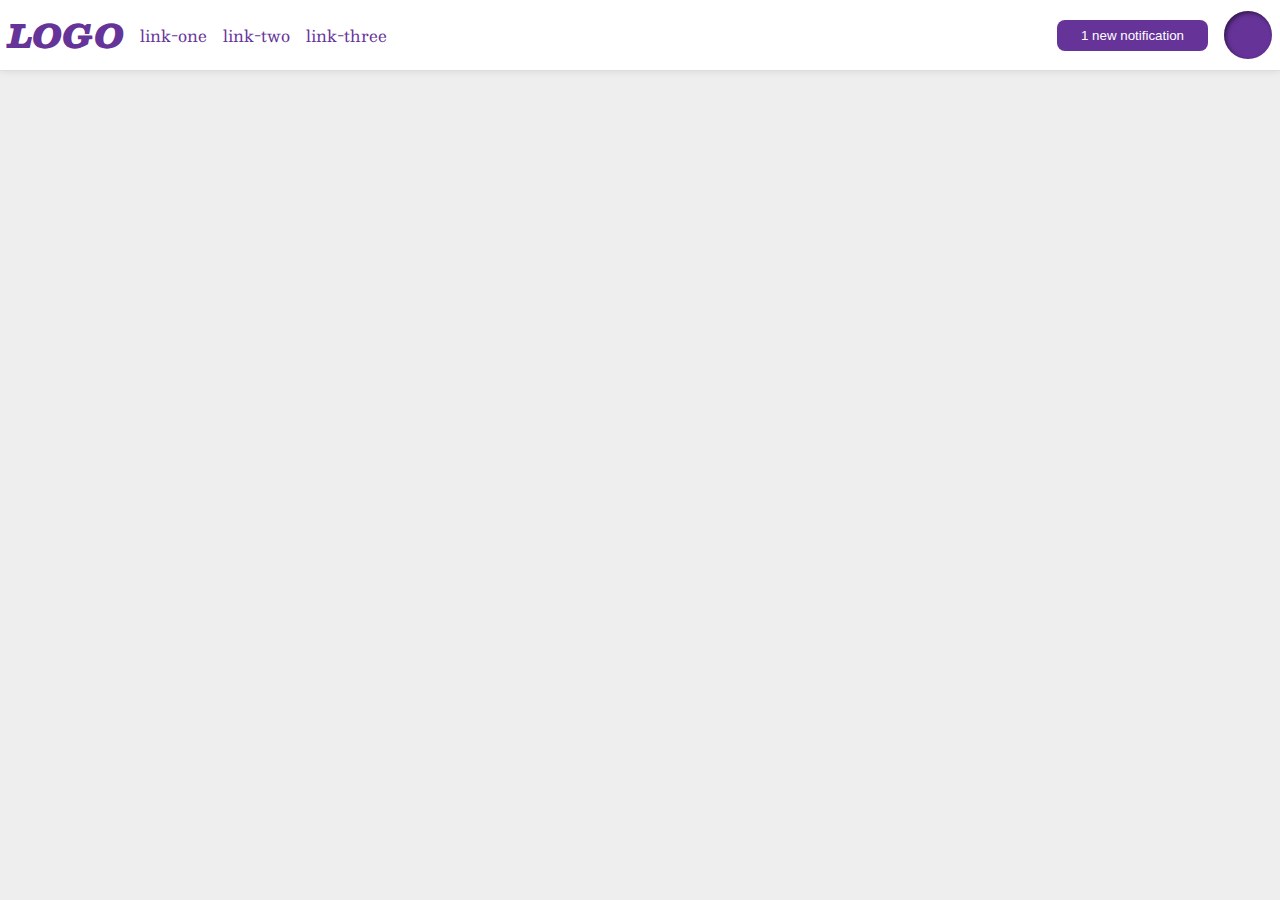
<file: flex/03-flex-header-2/index.html>
<!DOCTYPE html>
<html lang="en">
  <head>
    <meta charset="UTF-8">
    <meta http-equiv="X-UA-Compatible" content="IE=edge">
    <meta name="viewport" content="width=device-width, initial-scale=1.0">
    <title>Flex Header 2</title>
    <link rel="stylesheet" href="style.css">
  </head>
  <body>
    <div class="header">
      <div class="left">
        <div class="logo">
          LOGO
        </div>
        <ul class="links">
          <li><a href="google.com">link-one</a></li>
          <li><a href="google.com">link-two</a></li>
          <li><a href="google.com">link-three</a></li>
        </ul>
      </div>
      <div class="right">
        <button class="notifications">
          1 new notification
        </button>
        <div class="profile-image"></div>
      </div>
    </div>
  </body>
</html>
</file>
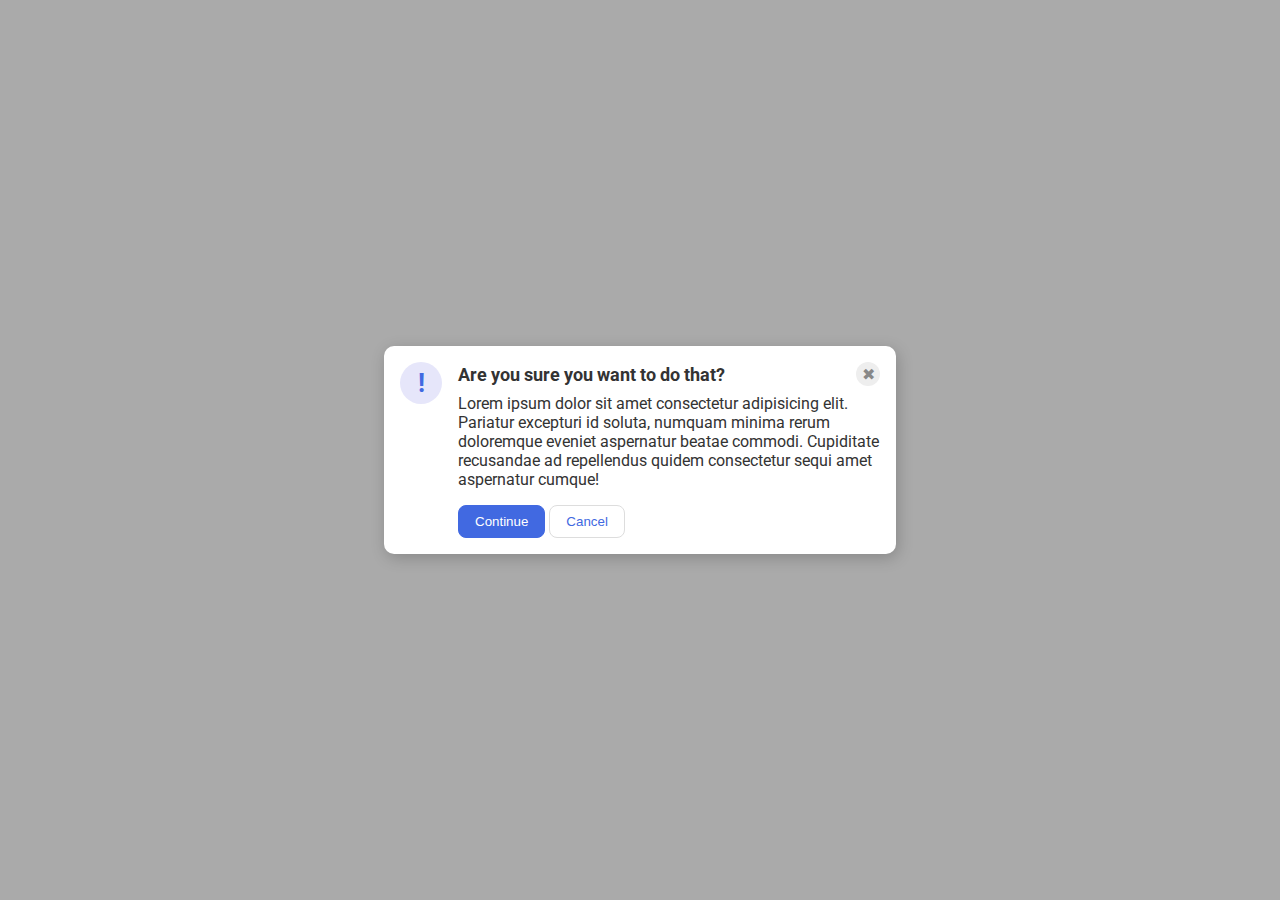
<file: flex/05-flex-modal/index.html>
<!DOCTYPE html>
<html lang="en">
  <head>
    <meta charset="UTF-8">
    <meta http-equiv="X-UA-Compatible" content="IE=edge">
    <meta name="viewport" content="width=device-width, initial-scale=1.0">
    <link rel="stylesheet" href="style.css">
    <title>Modal</title>
  </head>
  <body>
    <div class="modal">
      <div class="icon">!</div>
      <div class="container">
        <div class="header">Are you sure you want to do that?
          <div class="close-button">✖</div>
        </div>
        <div class="text">Lorem ipsum dolor sit amet consectetur adipisicing elit. Pariatur excepturi id soluta, numquam minima rerum doloremque eveniet aspernatur beatae commodi. Cupiditate recusandae ad repellendus quidem consectetur sequi amet aspernatur cumque!</div>
        <button class="continue">Continue</button>
        <button class="cancel">Cancel</button>
      </div>
    </div>
  </body>
</html>
</file>
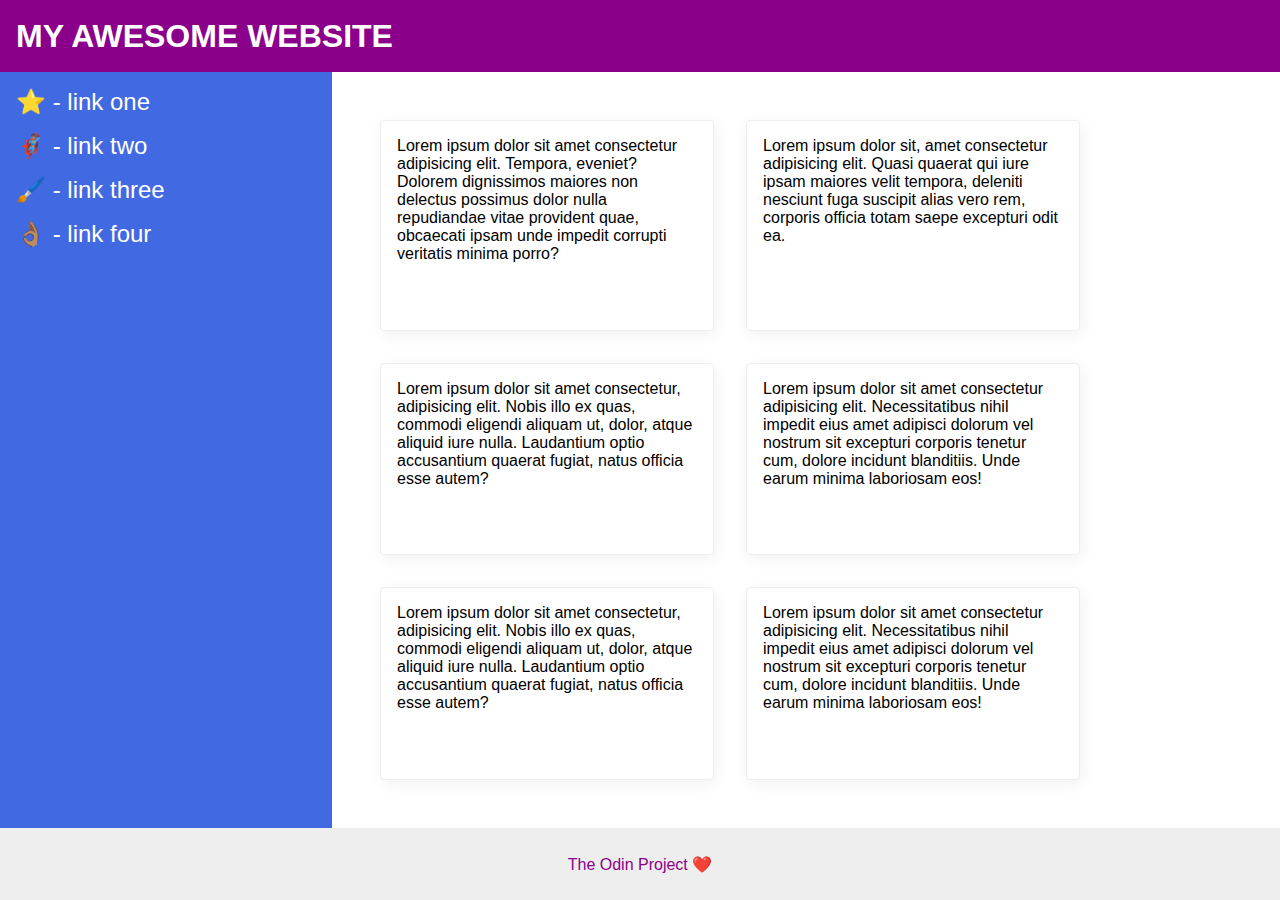
<file: flex/07-flex-layout-2/index.html>
<!DOCTYPE html>
<html lang="en">
  <head>
    <meta charset="UTF-8">
    <meta http-equiv="X-UA-Compatible" content="IE=edge">
    <meta name="viewport" content="width=device-width, initial-scale=1.0">
    <title>The Holy Grail</title>
    <link rel="stylesheet" href="style.css">
  </head>
  <body>
    <div class="header">
      MY AWESOME WEBSITE
    </div>
    <div class="body">
      <div class="sidebar">
        <ul>
          <li><a href="#">⭐ - link one</a></li>
          <li><a href="#">🦸🏽‍♂️ - link two</a></li>
          <li><a href="#">🖌️ - link three</a></li>
          <li><a href="#">👌🏽 - link four</a></li>
        </ul>
      </div>
     <div class="container"> 
      <div class="card">Lorem ipsum dolor sit amet consectetur adipisicing elit. Tempora, eveniet? Dolorem dignissimos maiores non delectus possimus dolor nulla repudiandae vitae provident quae, obcaecati ipsam unde impedit corrupti veritatis minima porro?</div>
      <div class="card">Lorem ipsum dolor sit, amet consectetur adipisicing elit. Quasi quaerat qui iure ipsam maiores velit tempora, deleniti nesciunt fuga suscipit alias vero rem, corporis officia totam saepe excepturi odit ea.</div>
      <div class="card">Lorem ipsum dolor sit amet consectetur, adipisicing elit. Nobis illo ex quas, commodi eligendi aliquam ut, dolor, atque aliquid iure nulla. Laudantium optio accusantium quaerat fugiat, natus officia esse autem?</div>
      <div class="card">Lorem ipsum dolor sit amet consectetur adipisicing elit. Necessitatibus nihil impedit eius amet adipisci dolorum vel nostrum sit excepturi corporis tenetur cum, dolore incidunt blanditiis. Unde earum minima laboriosam eos!</div>
      <div class="card">Lorem ipsum dolor sit amet consectetur, adipisicing elit. Nobis illo ex quas, commodi eligendi aliquam ut, dolor, atque aliquid iure nulla. Laudantium optio accusantium quaerat fugiat, natus officia esse autem?</div>
      <div class="card">Lorem ipsum dolor sit amet consectetur adipisicing elit. Necessitatibus nihil impedit eius amet adipisci dolorum vel nostrum sit excepturi corporis tenetur cum, dolore incidunt blanditiis. Unde earum minima laboriosam eos!</div>
    </div>
    </div>
    <div class="footer">
      The Odin Project ❤️
    </div>
  </body>
</html>
</file>
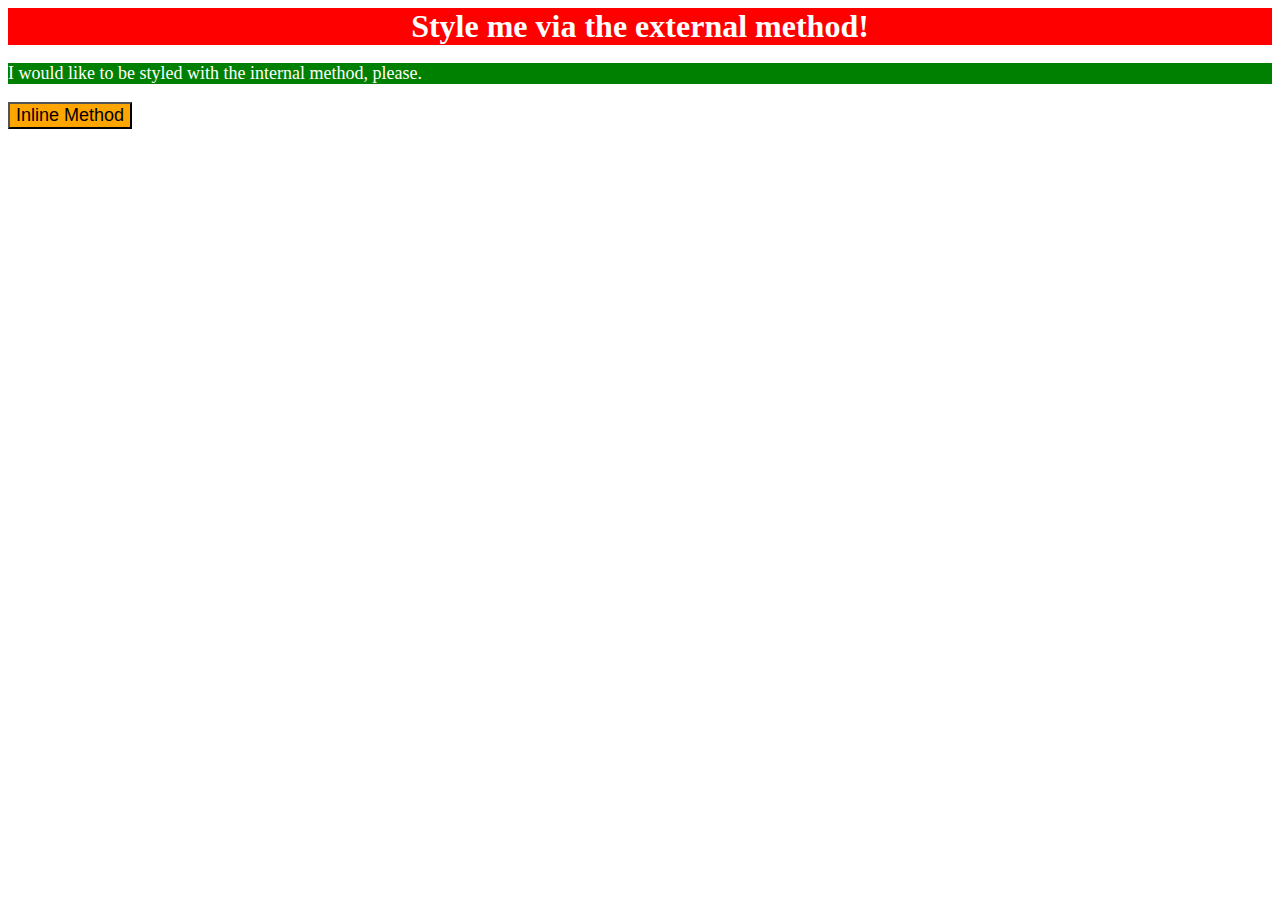
<file: foundations/01-css-methods/index.html>
<!DOCTYPE html>
<html lang="en">
  <head>
    <meta charset="UTF-8">
    <meta http-equiv="X-UA-Compatible" content="IE=edge">
    <meta name="viewport" content="width=device-width, initial-scale=1.0">
    <link rel="stylesheet" href="styles.css">
    <title>Methods for Adding CSS</title>
    <style>
      p {

        background-color: green;
        color: white;
        font-size: 18px;

      }
    </style>
  </head>
  <body>
    <div>Style me via the external method!</div>
    <p>I would like to be styled with the internal method, please.</p>
    <button style="background-color: orange; font-size: 18px;">Inline Method</button>
  </body>
</html>
</file>
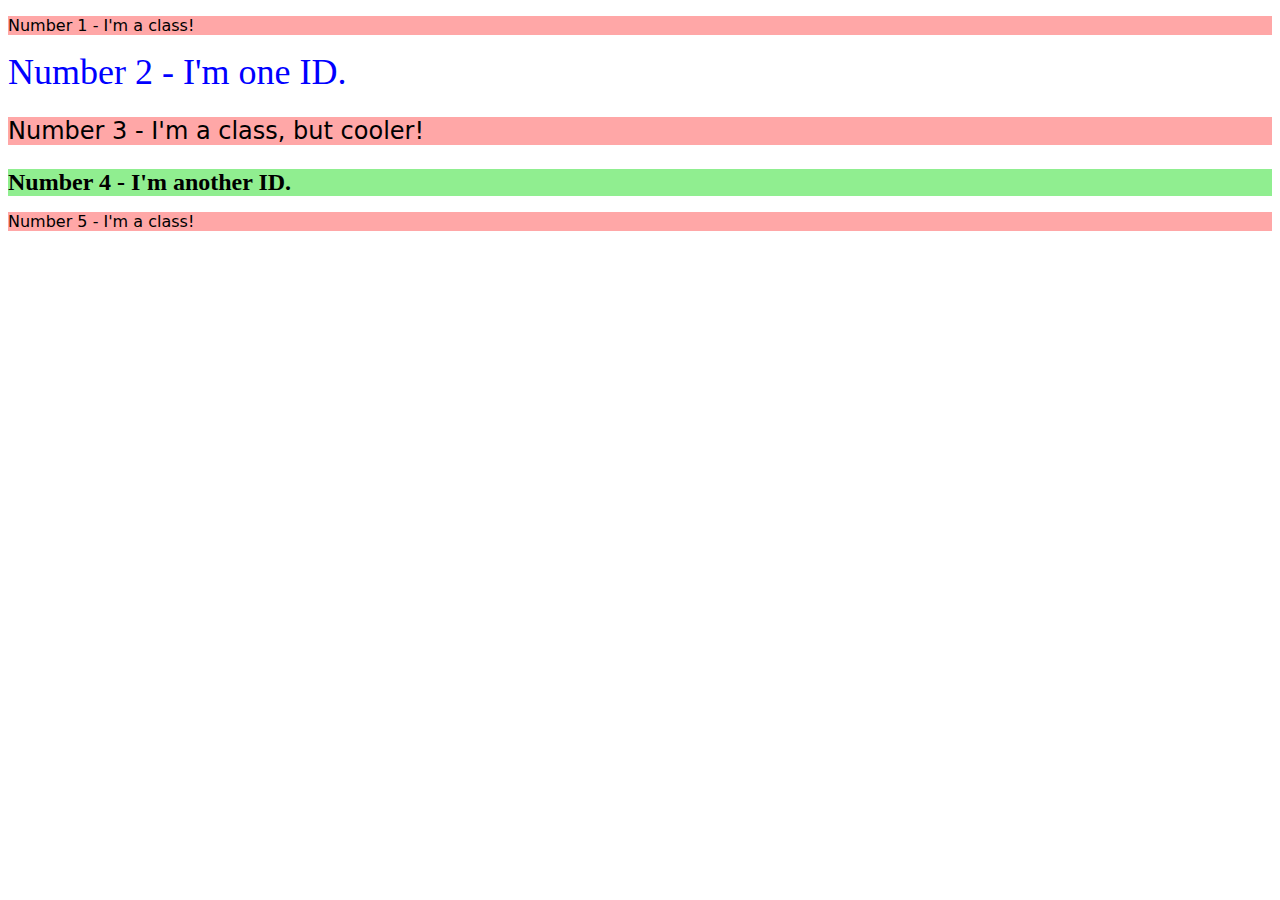
<file: foundations/02-class-id-selectors/index.html>
<!DOCTYPE html>
<html lang="en">
  <head>
    <meta charset="UTF-8">
    <meta http-equiv="X-UA-Compatible" content="IE=edge">
    <meta name="viewport" content="width=device-width, initial-scale=1.0">
    <title>Class and ID Selectors</title>
    <link rel="stylesheet" href="style.css">
  </head>
  <body>
    <p class="odd">Number 1 - I'm a class!</p>
    <div id="second">Number 2 - I'm one ID.</div>
    <p class="odd adjust-font-size">Number 3 - I'm a class, but cooler!</p>
    <div id="fourth" class="adjust-font-size">Number 4 - I'm another ID.</div>
    <p class="odd">Number 5 - I'm a class!</p>
  </body>
</html>
</file>
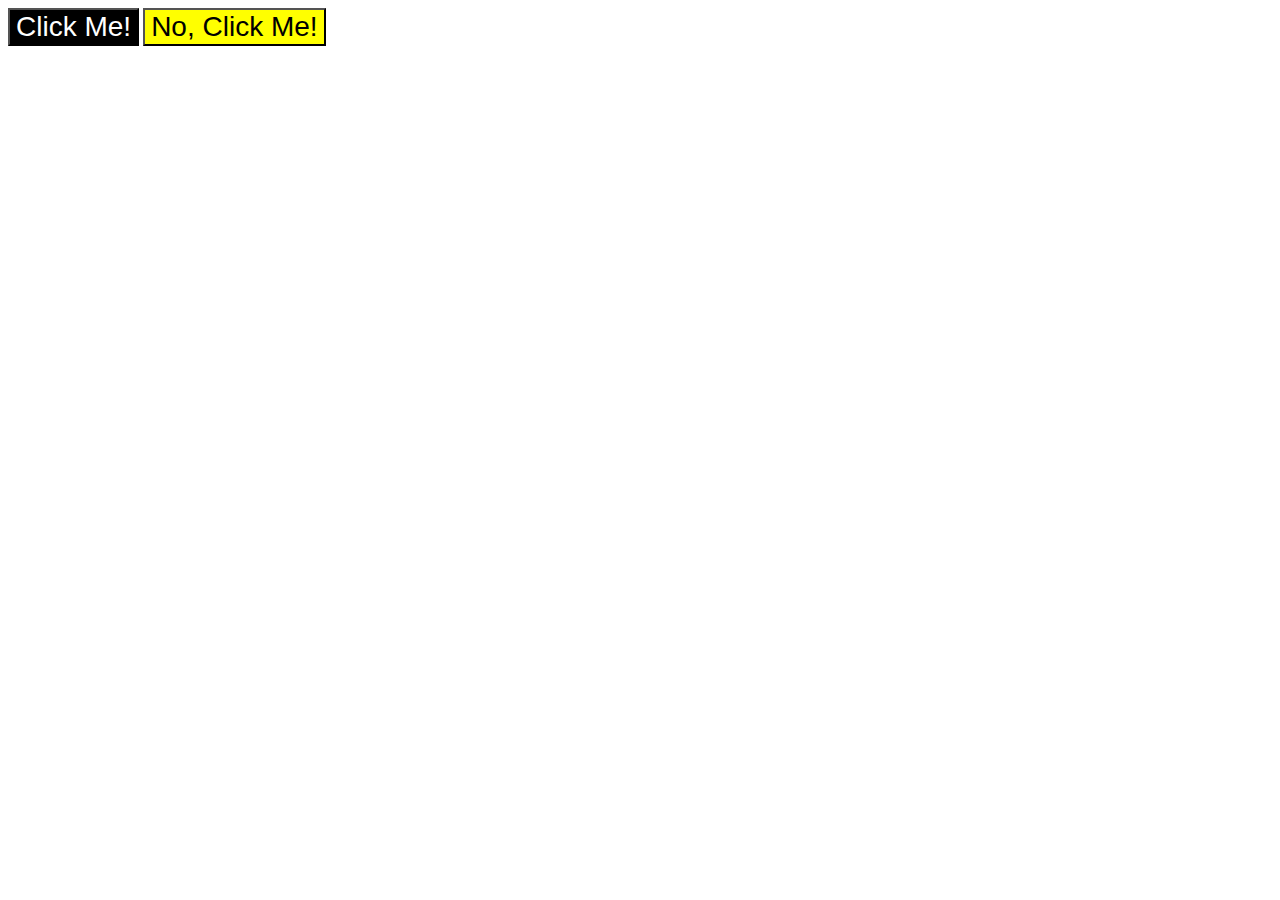
<file: foundations/03-grouping-selectors/index.html>
<!DOCTYPE html>
<html lang="en">
  <head>
    <meta charset="UTF-8">
    <meta http-equiv="X-UA-Compatible" content="IE=edge">
    <meta name="viewport" content="width=device-width, initial-scale=1.0">
    <title>Grouping Selectors</title>
    <link rel="stylesheet" href="style.css">
  </head>
  <body>
    <button class="first">Click Me!</button>
    <button class="second">No, Click Me!</button>
  </body>
</html>
</file>
<file: flex/03-flex-header-2/style.css>
/* this is some magical font-importing.  
you'll learn about it later. */
@import url('https://fonts.googleapis.com/css2?family=Besley:ital,wght@0,400;1,900&display=swap');

body {
  margin: 0;
  background: #eee;
  font-family: Besley, serif;
}

.header {
  background: white;
  border-bottom: 1px solid #ddd;
  box-shadow: 0 0 8px rgba(0,0,0,.1);
  padding: 8px;
  display: flex;
  justify-content: space-between;
  padding: 8px;
}

.profile-image {
  background: rebeccapurple;
  box-shadow: inset 2px 2px 4px rgba(0,0,0,.5);
  border-radius: 50%;
  width: 48px;
  height: 48px;
}

.logo {
  color: rebeccapurple;
  font-size: 32px;
  font-weight: 900;
  font-style: italic;
}

button {
  border: none;
  border-radius: 8px;
  background: rebeccapurple;
  color: white;
  padding: 8px 24px;
}

a {
  /* this removes the line under our links */
  text-decoration: none;
  color: rebeccapurple;
}

ul {
  list-style-type: none;
  display: flex;
  margin: 0;
  padding: 0;
  gap: 16px;
}

.left, .right {
  display: flex;
  align-items: center;
  gap: 16px;
}
</file>
<file: flex/05-flex-modal/style.css>
@import url('https://fonts.googleapis.com/css2?family=Roboto:wght@400;700&display=swap');

html, body {
  height: 100%;
}

body {
  font-family: Roboto, sans-serif;
  margin: 0;
  background: #aaa;
  color: #333;
  /* I'll give you this one for free lol */
  display: flex;
  align-items: center;
  justify-content: center;
}

.modal {
  background: white;
  width: 480px;
  border-radius: 10px;
  box-shadow: 2px 4px 16px rgba(0,0,0,.2);
  display: flex;
  gap: 16px;
  padding: 16px;
}

.text{
  margin-bottom: 16px;
}

.header{
  display: flex;
  align-items: center;
  justify-content: space-between;
  font-size: 18px;
  font-weight: 700;
  margin-bottom: 8px;
}

.icon {
  color: royalblue;
  font-size: 26px;
  font-weight: 700;
  background: lavender;
  width: 42px;
  height: 42px;
  border-radius: 50%;
  display: flex;
  align-items: center;
  justify-content: center;
  flex-shrink: 0;
}

.close-button {
  background: #eee;
  border-radius: 50%;
  color: #888;
  font-weight: 400;
  font-size: 16px;
  height: 24px;
  width: 24px;
  display: flex;
  align-items: center;
  justify-content: center;
}

button {
  padding: 8px 16px;
  border-radius: 8px;
}

button.continue {
  background: royalblue;
  border: 1px solid royalblue;
  color: white;
}

button.cancel {
  background: white;
  border: 1px solid #ddd;
  color: royalblue;
}
</file>
<file: flex/07-flex-layout-2/style.css>
body {
  font-family: -apple-system, BlinkMacSystemFont, 'Segoe UI', Roboto, Oxygen, Ubuntu, Cantarell, 'Open Sans', 'Helvetica Neue', sans-serif;
  margin: 0;
  min-height: 100vh;
  display: flex;
  flex-direction: column;
}

ul {
  list-style-type: none;
  margin: 0;
  padding: 0;
}

li {
  margin-bottom: 16px;
}

a {
  color: white;
  text-decoration: none;
  font-size: 24px;
}

.header {
  height: 72px;
  background: darkmagenta;
  color: white;
  font-size: 32px;
  font-weight: 900;
  display: flex;
  align-items: center;
  padding: 0 16px;
}

.body{
  flex: 1;
  display: flex;
}

.footer {
  height: 72px;
  background: #eee;
  color: darkmagenta;
  display: flex;
  align-items: center;
  justify-content: center;
}

.sidebar {
  width: 300px;
  background: royalblue;
  flex-shrink: 0;
  padding: 16px;
}

.container{
  padding: 32px;
  display: flex;
  flex-wrap: wrap;
}

.card {
  border: 1px solid #eee;
  box-shadow: 2px 4px 16px rgba(0,0,0,.06);
  border-radius: 4px;
  padding: 16px;
  margin: 16px;
  width: 300px;
}
</file>
<file: foundations/01-css-methods/styles.css>
div {

    background-color: red;
    color: white;
    font-size: 32px;
    text-align: center;
    font-weight: bold;

}
</file>
<file: foundations/02-class-id-selectors/style.css>
.odd {

    background-color: rgb(255, 167, 167);
    font-family: Verdana, "DejaVu Sans", sans-serif;

}

.adjust-font-size {

    font-size: 24px;

}

#second {

    color: #0000ff;
    font-size: 36px;

}

#fourth {

    background-color: #90ee90;
    font-size: 24px;
    font-weight: bold;

}
</file>
<file: foundations/03-grouping-selectors/style.css>
.first,
.second {

    font-size: 28px;
    font-family: Helvetica, "Times New Roman", sans-serif;

}

.first {

    background-color: black;
    color: white;

}

.second {

    background-color: yellow;

}
</file>
